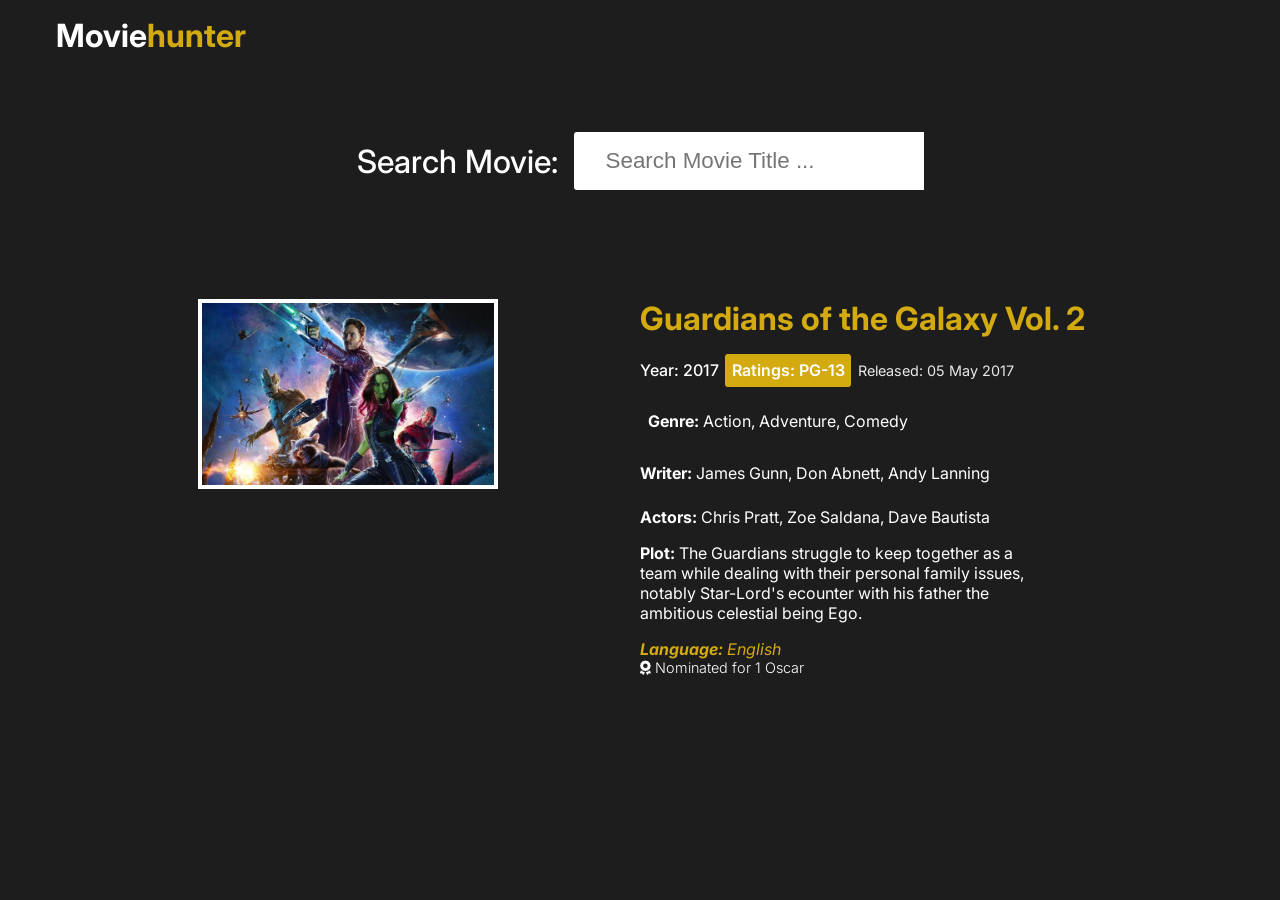
<file: index.html>
<!DOCTYPE html>
<html lang="en">
<head>
    <meta charset="UTF-8">
    <meta http-equiv="X-UA-Compatible" content="IE=edge">
    <meta name="viewport" content="width=device-width, initial-scale=1.0">
    <meta http-equiv="Content-Security-Policy" content="upgrade-insecure-requests">
    <title>Movie Search Website</title>
    <!-- font awesome icons cdn -->
    <link rel="stylesheet" href="https://cdnjs.cloudflare.com/ajax/libs/font-awesome/6.0.0-beta3/css/all.min.css" integrity="sha512-Fo3rlrZj/k7ujTnHg4CGR2D7kSs0v4LLanw2qksYuRlEzO+tcaEPQogQ0KaoGN26/zrn20ImR1DfuLWnOo7aBA==" crossorigin="anonymous" referrerpolicy="no-referrer" />
    <!-- custom css -->
    <link rel = "stylesheet" href = "movie.css">
</head>
<body>
    
    <div class = "wrapper">
        <!-- logo -->
        <div class = "logo">
            <div class = "container">
                <p>Movie<span>hunter</span></p>
            </div>
        </div>
        <!-- end of logo -->
        <!-- search container -->
        <div class = "search-container">
            <div class = "search-element">
                <h3>Search Movie:</h3>
                <input type = "text" class = "form-control" placeholder="Search Movie Title ..." id = "movie-search-box" onkeyup="findMovies()" onclick = "findMovies()">

                <div class = "search-list" id = "search-list">
                    <!-- list here -->
                    <!-- <div class = "search-list-item">
                        <div class = "search-item-thumbnail">
                            <img src = "medium-cover.jpg">
                        </div>
                        <div class = "search-item-info">
                            <h3>Guardians of the Galaxy Vol. 2</h3>
                            <p>2017</p>
                        </div>
                    </div> -->
                </div>
            </div>
        </div>
        <!-- end of search container -->

        <!-- result container -->
        <div class = "container">
            <div class = "result-container">
                <div class = "result-grid" id = "result-grid">
                    <!-- movie information here -->
                    <div class = "movie-poster">
                        <img src = "images/movie.jpg.jpg" alt = "movie poster" srcset="">
                    </div>
                    <div class = "movie-info">
                        <h3 class = "movie-title">Guardians of the Galaxy Vol. 2</h3>
                        <ul class = "movie-misc-info">
                            <li class = "year">Year: 2017</li>
                            <li class = "rated">Ratings: PG-13</li>
                            <li class = "released">Released: 05 May 2017</li>
                        </ul>
                        <p class = "genre"><b>Genre:</b> Action, Adventure, Comedy</p>
                        <p class = "writer"><b>Writer:</b> James Gunn, Don Abnett, Andy Lanning</p>
                        <p class = "actors"><b>Actors: </b>Chris Pratt, Zoe Saldana, Dave Bautista</p>
                        <p class = "plot"><b>Plot:</b> The Guardians struggle to keep together as a team while dealing with their personal family issues, notably Star-Lord's ecounter with his father the ambitious celestial being Ego.</p>
                        <p class = "language"><b>Language:</b> English</p>
                        <p class = "awards"><b><i class = "fas fa-award"></i></b> Nominated for 1 Oscar</p>
                    </div>
                </div>
            </div>
        </div>
        <!-- end of result container -->
    </div>


    <!-- movie app js -->
    <script src = "movie.js"></script>
</body>
</html>
</file>
<file: movie.css>
@import url('https://fonts.googleapis.com/css2?family=Baloo+2&family=Bree+Serif&family=Inter:wght@300;400;500;600;700;800&display=swap');

:root{
--md-dark-color:#1d1d1d;
--dark-color:#171717
--light-dark-color:#292929;
--yellow-color:#d4aa11;
}

*{
   padding: 0;
   margin: 0;
   box-sizing: border-box;
}

body{
    font-family: 'Baloo 2', cursive;
font-family: 'Bree Serif', serif;
font-family: 'Inter', sans-serif;
}

a{
    text-decoration: none;
}
img{
    width: 100%;
    display: block;
}
.wrapper{
    min-height: 100vh;
    background-color:var(--md-dark-color);
}
.wrapper .container{
    max-width: 1200px;
    margin: 0 auto;
    padding: 0 1rem;
}
.search-container{
    background-color: var(--md-dark-color);
    height: 180px;
    display: flex;
    align-items: center;
    justify-content: center;
}
.logo{
    padding: 1rem 0;
    border-bottom: 1px solid var(--light-dark-color);
}
.logo p{
    font-size: 2rem;
    color: #fff;
    font-weight: bold;
}
.logo p span{
    color: var(--yellow-color);
}
.search-element{
    display: flex;
    align-items: stretch;
    justify-content: center;
    flex-direction: column;
    position: relative;
}
.search-element h3{
    align-self: center;
    margin-right: 1rem;
    font-size: 2rem;
    color: #fff;
    font-weight: 500;
    margin-bottom: 1.5rem;
}
.search-element .form-control{
    padding: 1rem 2rem;
    font-size: 1.4rem;
    border: none;
    border-top-left-radius: 3px;
    border-bottom-left-radius: 3px;
    outline: none;
    color: var(--light-dark-color);
    width: 350px;
}
.search-list{
    position: absolute;
    right: 0;
    top: 100%;
    max-height: 500px;
    overflow-y: scroll;
    z-index: 10;
}
.search-list .search-list-item{
    background-color: var(--light-dark-color);
    padding: 0.5rem;
    border-bottom: 1px solid var(--dark-color);
    width: calc(350px-8px);
    color: #fff;
    cursor: pointer;
    transition: background-color 200ms ease;
}
.search-list .search-list-item{
    background-color: #1f1f1f;
}
.search-list-item{
    display: flex;
    align-items: center;
}
.search-item-thumbnail img{
    width: 40px;
    margin-right: 1rem;
}
.search-item-info h3{
    font-weight: 600;
    font-size: 1rem;
}
.search-item-info p{
    font-size: 0.8rem;
    margin-top: 0.5rem;
    font-weight: 600;
    opacity: 0.6;
}

/* thumbnail */

.search-list::-webkit-scrollbar{
    width: 8px;
}
.search-list::-webkit-scrollbar-track{
    box-shadow: inset 0 0 6px rgba(0, 0, 0 , 0.3);
}
.search-list::-webkit-scrollbar-thumb{
background-color:var(--yellow-color);
    outline: none;
    border-radius: 10px;
}

/* js related class */

.hide-search-list{
    display: none;
}

/* movie result */
.result-container{
    padding: 3rem 0;
}
.movie-poster img{
    max-width: 300px;
    margin: 0 auto;
    border: 4px solid #fff;
}
.movie-info{
    text-align: center;
    color: #fff;
    padding-top: 3rem;
}

/* movie info styling */
.movie-title{
    font-size: 2rem;
    color: var(--yellow-color);
}
.movie-misc-info{
    list-style-type: none;
    display: flex;
    align-items: center;
    justify-content: center;
    padding: 1rem;
}
.movie-info .year{
    font-weight: 500;
}
.movie-info .rated{
    background-color: var(--yellow-color);
    padding: 0.4rem;
    margin: 0 0.4rem;
    border-radius: 3px;
    font-weight: 600;
}
.movie-info .released{
    font-size: 0.9rem;
    opacity: 0.9;
}
.movie-info .writer{
    padding: 00.5rem;
    margin: 1rem 0;
}
.movie-info .genre{
    background-color: var(--light-dark-color);
    display: inline-block;
    padding: 00.5rem;
    border-radius: 3px;
}
.movie-info .plot{
    max-width: 400px;
    margin: 1rem auto;
}
.movie-info .language{
    color: var(--yellow-color);
    font-style: italic;
}
.movie-info .awards{
    font-weight: 300;
    font-size: 0.9rem;
}
.movie-info.awards i{
    color: var(--yellow-color);
    margin: 1rem 0.7rem 0 0;
}
@media(max-width:450px){
    .logo p{
        font-size: 1.4rem;
    }
    .search-element .form-control{
        width: 90%;
        margin: 0 auto;
        padding: 0.5rem 1rem;
    }
    .search-element h3{
        font-size: 1.4rem;
    }
    .search-list{
        width: 90%;
        right: 50%;
        transform: translateX(50%);
    }
    .search-list .search-list-item{
        width: 100%;
    }
    .movie-misc-info{
        flex-direction: column;
    }
    .movie-misc-info li:nth-child(2){
        margin: 00.8rem 0;
    }
}
@media(min-width:800px){
    .search-element{
        flex-direction: row;
    }
    .search-element h3{
        margin-bottom: 0;
    }
    .result-grid{
        display: grid;
        grid-template-columns: repeat(2,1fr);
    }
    .movie-info{
        text-align: left;
        padding-top: 0;
    }
    .movie-info .movie-misc-info{
        justify-content: flex-start;
        padding-left: 0;
    }
    .movie-info .plot{
        margin-left: 0;
    }
    .movie-info .writer{
        padding-left: 0;
        margin-left: 0;
    }
}
</file>
